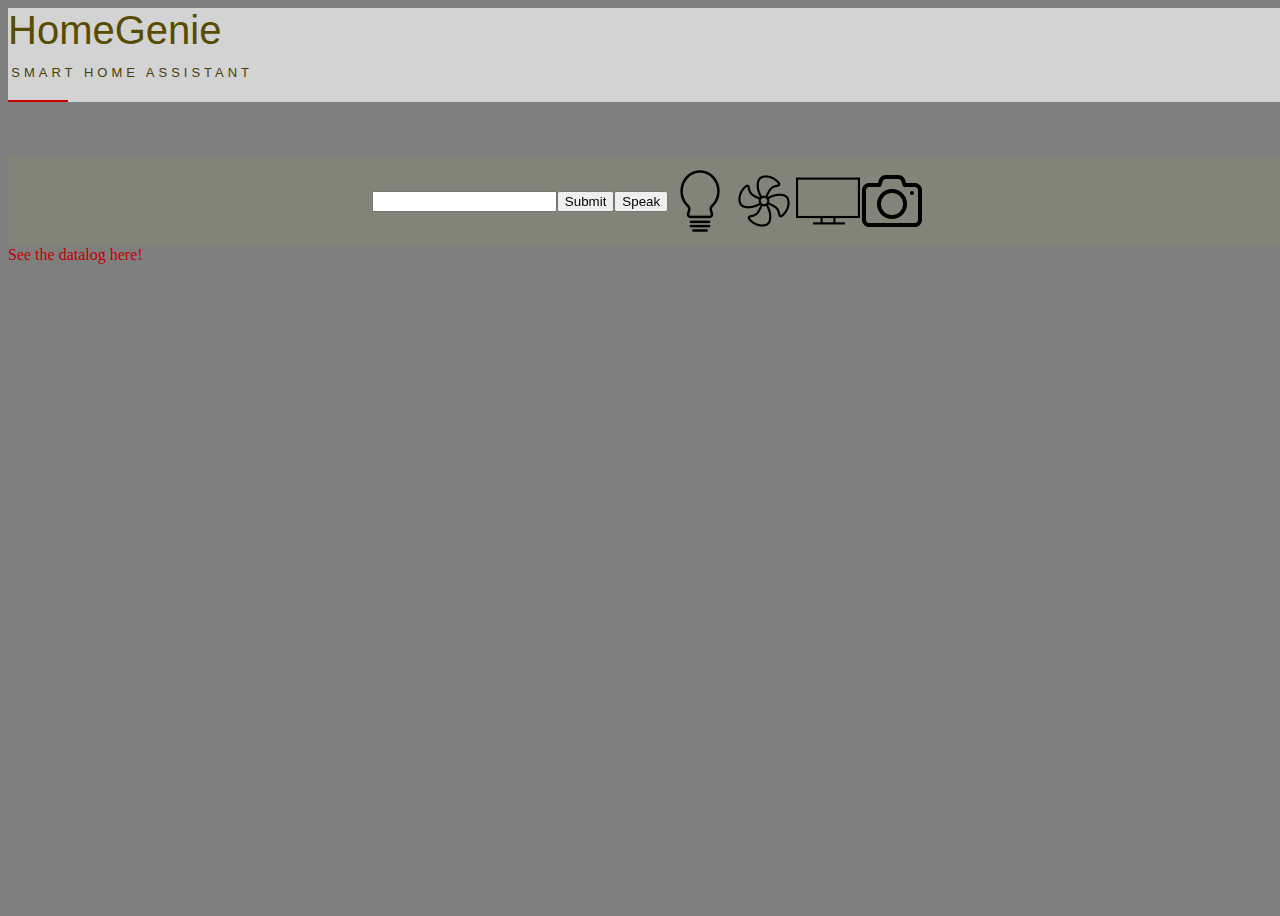
<file: index.html>
<!DOCTYPE html>
<html>

<head>
	<title>HomeGenie</title>

	<link rel="stylesheet" href="style.css">

	<link rel="stylesheet" href="https://fonts.googleapis.com/icon?family=Material+Icons">

	<link rel="stylesheet" href="https://code.getmdl.io/1.3.0/material.indigo-pink.min.css">
	<!-- <link rel="stylesheet" href="light1.css"> -->

	<script defer src="https://code.getmdl.io/1.3.0/material.min.js"></script>
	<script src="home.js"></script>
</head>





<body>




	<a href="desc.html" target="_blank">
		<div class="head" style="background-color: lightgrey;">
			<h1 style="color: rgb(87, 76, 2);">HomeGenie <span style="color: rgb(73, 64, 6);">Smart Home Assistant</span></h1>
		</div>
	</a>
	<br><br><br>





	<!-- <label for="input">Enter command:</label> -->
	<div class="content" align="center">
		<input type="text" class="form-control" id="commandEntered" />
		<!-- <button onclick="switchLight()">Submit</button> -->



		<!-- buttons -->
		<button class="mdl-button mdl-js-button mdl-js-ripple-effect" onclick="combined()" id="add-command">Submit</button>
		<button class="mdl-button mdl-js-button mdl-js-ripple-effect" onclick="startRecognition()" id="commandEntered">Speak</button>
		<br><br>



		<!-- graphics -->
		<img id="light" src="light-off.png">
		<img id="fan" src="fan-off.png" height="64">
		<img id="tv" src="tv-off.png" height="64">
		<img id="cam" src="cam-off.png" height="64">
	</div>

	<!-- commands -->
	<a href="command.html" target="_blank" rel="noopener noreferrer">See the datalog here!</a>

	<script src="https://code.jquery.com/jquery-3.6.3.min.js"></script>
	<script src="app.js"></script>

</body>

</html>
</file>
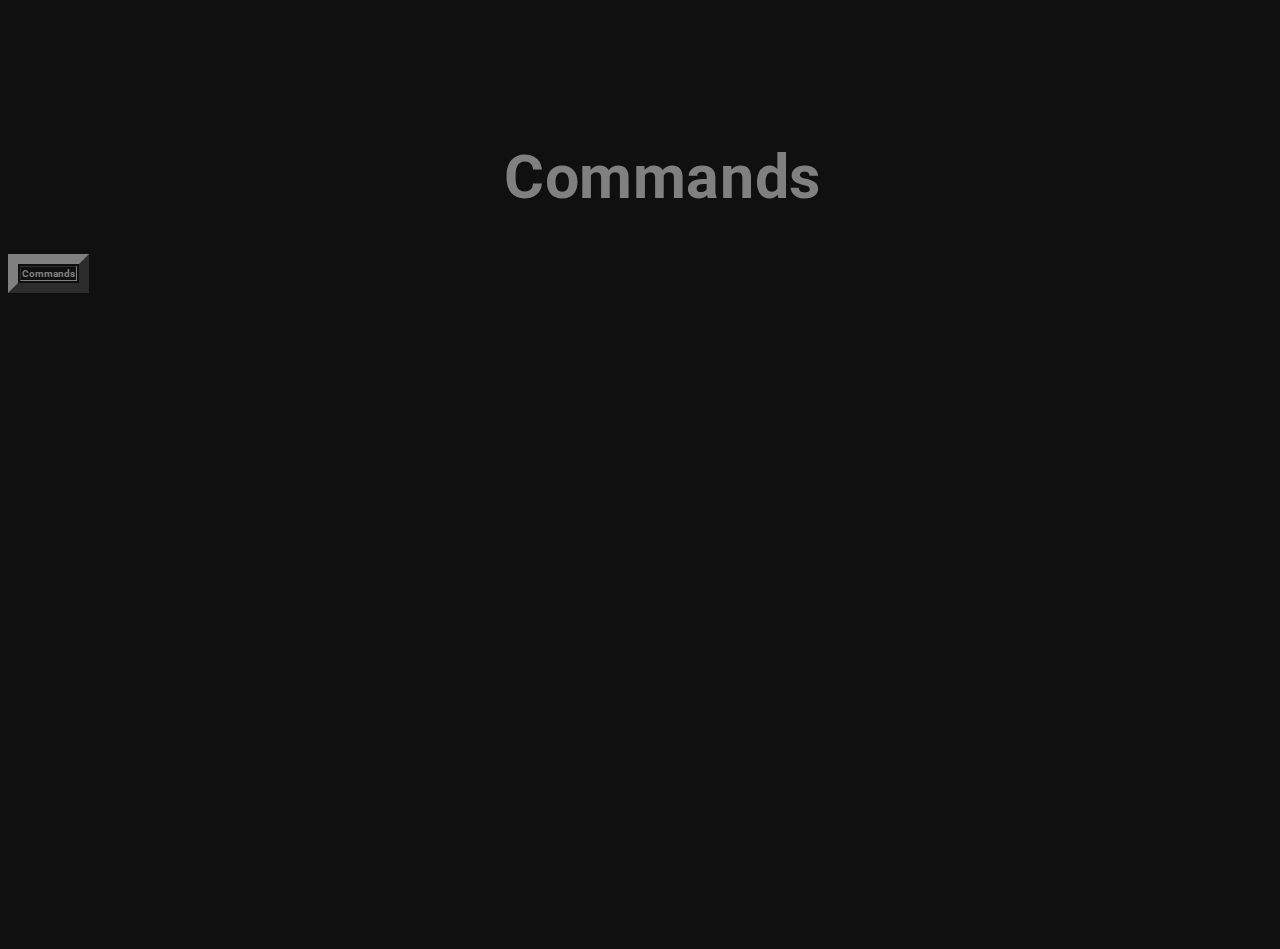
<file: command.html>
<!DOCTYPE html>
<html lang="en">
<head>
    <meta charset="UTF-8">
    <meta http-equiv="X-UA-Compatible" content="IE=edge">
    <meta name="viewport" content="width=device-width, initial-scale=1.0">
    <title>Document</title>
    <link rel="stylesheet" href="desc2.css">
    <style>
      td {
        color: lightgray;
      }
    </style>
</head>
<body>
    
      <h1 align="center" style="color:grey;">Commands</h1>
      <table id="commands" class="table" border="10">
        <thead>
          <tr>
            <th style="color: grey;">Commands</th>
            
          </tr>
        </thead>
        <tbody></tbody>
      </table>
    
      <script src="https://code.jquery.com/jquery-3.6.3.min.js"></script>
      <script src="app.js"></script>
</body>
</html>
</file>
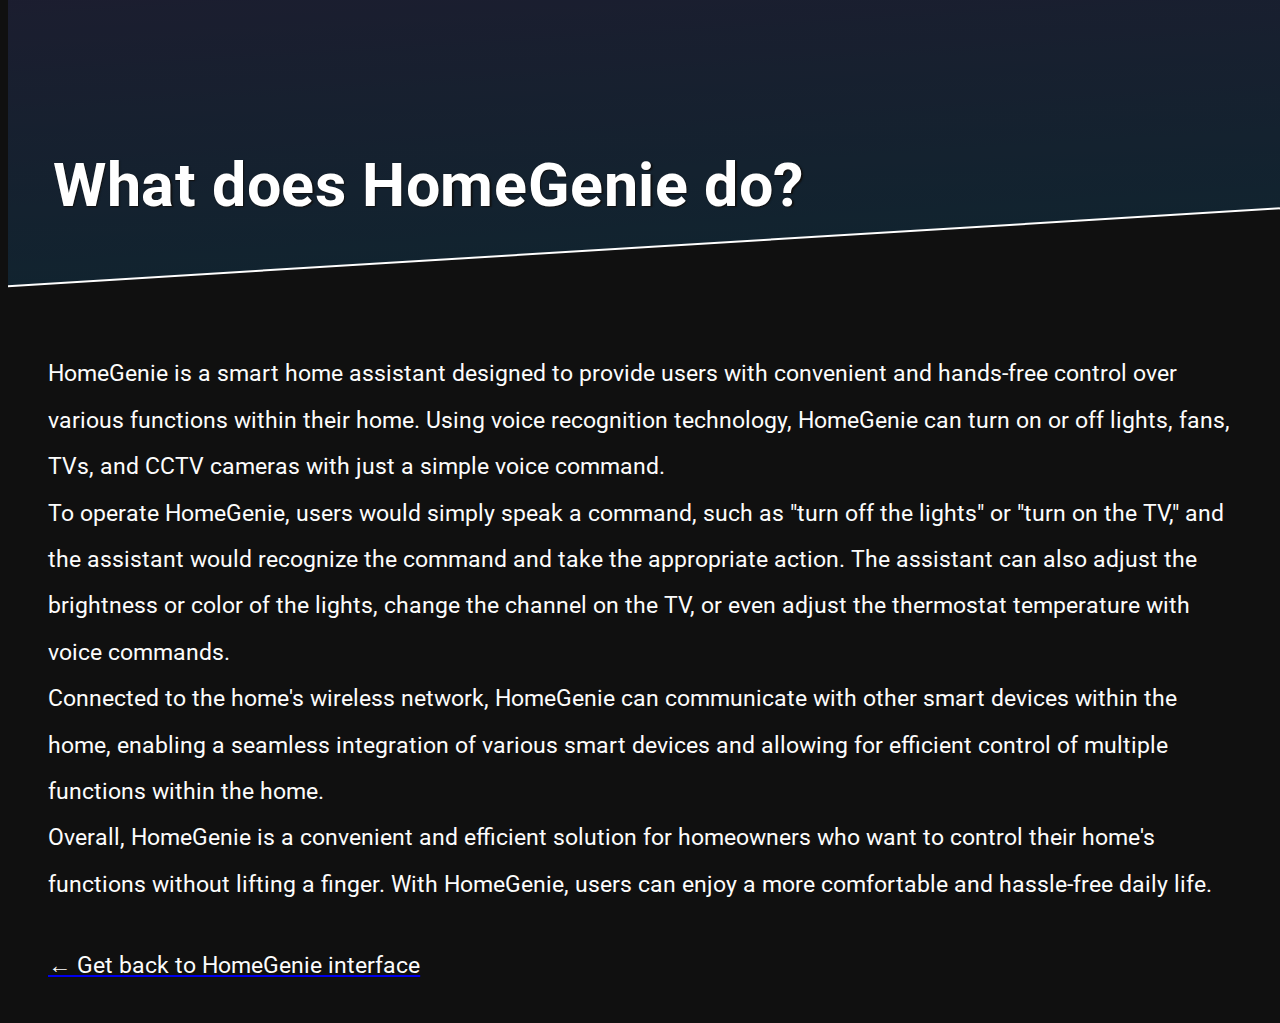
<file: desc.html>
<!DOCTYPE html>
<html lang="en">

<head>
    <meta charset="UTF-8">
    <meta http-equiv="X-UA-Compatible" content="IE=edge">
    <meta name="viewport" content="width=device-width, initial-scale=1.0">
    <title>Description</title>
    <link rel="stylesheet" href="desc2.css">
</head>

<body>
    <header>
        <h1>What does HomeGenie do?</h1>
    </header>

    <main>
        <p>HomeGenie is a smart home assistant designed to provide users with convenient and hands-free control over
            various functions within their home. Using voice recognition technology, HomeGenie can turn on or off
            lights, fans, TVs, and CCTV cameras with just a simple voice command.
            <br>

            To operate HomeGenie, users would simply speak a command, such as "turn off the lights" or "turn on the TV,"
            and the assistant would recognize the command and take the appropriate action. The assistant can also adjust
            the brightness or color of the lights, change the channel on the TV, or even adjust the thermostat
            temperature with voice commands.
            <br>

            Connected to the home's wireless network, HomeGenie can communicate with other smart devices within the
            home, enabling a seamless integration of various smart devices and allowing for efficient control of
            multiple functions within the home.
            <br>

            Overall, HomeGenie is a convenient and efficient solution for homeowners who want to control their home's
            functions without lifting a finger. With HomeGenie, users can enjoy a more comfortable and hassle-free daily
            life.
        </p>
        <a href="index.html" target="_blank"><p>&larr; Get back to HomeGenie interface</p></a>
    </main>
</body>

</html>
</file>
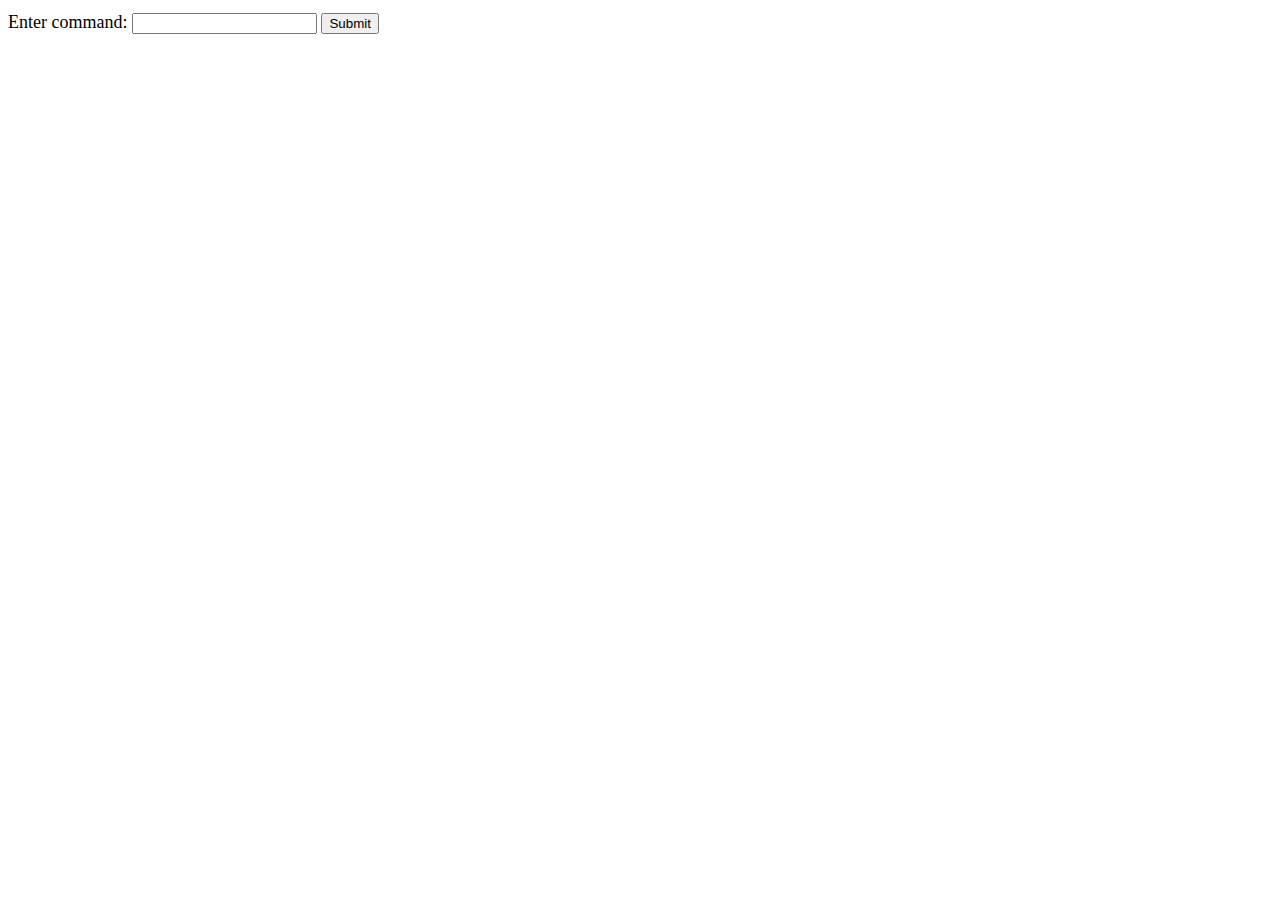
<file: light.html>
<!DOCTYPE html>
<html>
<head>
	<title>Light Switch Example</title>
    <link rel="stylesheet" href="light1.css">
	<script src="light2.js"></script>
</head>
<body>
	<label for="input">Enter command:</label>
	<input type="text" id="input">
	<button onclick="switchLight()">Submit</button>
	<br><br>
	<div class="light-bulb">
		<div id="light"></div>
	</div>
</body>
</html>
</file>
<file: style.css>
body {
  /* background-image: url(https://imgs.search.brave.com/NlFf9OXnEdHFe066GWayqFS8Qr4rA07Us1tDIEXBaJo/rs:fit:1200:720:1/g:ce/aHR0cHM6Ly9pLnl0/aW1nLmNvbS92aS9y/ZEdod2UxUTZMWS9t/YXhyZXNkZWZhdWx0/LmpwZw); */
  background-image: url(https://imgs.search.brave.com/abeOY0qvcUwO7p4lDDJdIM_jJt69C5Ty4zgAYGAF5Jc/rs:fit:1200:1200:1/g:ce/aHR0cHM6Ly93d3cu/YnJhbmRoaWxsLmNv/bS93cC1jb250ZW50/L3VwbG9hZHMvMjAx/NS8wMS9CcmFuZGhp/bGwtV2ViLUJhY2tn/cm91bmQuanBn);
  background-repeat: no-repeat;
  background-position: center;
  background-size: cover;
  height: 100vh;
  width: 100vw;
  /* display: flex; */
  /* justify-content: center; */
  align-items: center;
  /* -webkit-backdrop-filter: blur(5px);
    backdrop-filter: blur(5px); */
  background-color: rgba(0, 0, 0, 0.5);
}

h1 {
  position: relative;
  padding: 0;
  margin: 0;
  font-family: "Raleway", sans-serif;
  font-weight: 300;
  font-size: 40px;
  color: #080808;
  -webkit-transition: all 0.4s ease 0s;
  -o-transition: all 0.4s ease 0s;
  transition: all 0.4s ease 0s;
}

h1 span {
  display: block;
  font-size: 0.5em;
  line-height: 1.3;
}

.head h1 {
  text-transform: capitalize;
}

.head h1:before {
  position: absolute;
  left: 0;
  bottom: 0;
  width: 60px;
  height: 2px;
  content: "";
  background-color: #c50000;
}

.head h1 span {
  font-size: 13px;
  font-weight: 500;
  text-transform: uppercase;
  letter-spacing: 4px;
  line-height: 3em;
  padding-left: 0.25em;
  color: rgba(0, 0, 0, 0.4);
  padding-bottom: 10px;
}

.alt-head h1 {
  text-align: center;
}

.alt-head h1:before {
  left: 50%;
  margin-left: -30px;
}

a:link,
:visited,
:hover,
:active {
  text-decoration: none;
  color: #c50000;
}

.content {
  height: 10vh;
  size-adjust: 200%;
  width: 100vw;
  display: flex;
  justify-content: center;
  align-items: center;
  -webkit-backdrop-filter: blur(5px);
  backdrop-filter: blur(5px);
  background-color: rgba(160, 152, 90, 0.184);

}
</file>
<file: light1.css>
@import url(https://fonts.googleapis.com/css?family=Lato:100,300,400|Playfair+Display:400,700,400italic|Libre+Baskerville:400,700,400italic|Muli:300,400|Open+Sans:400,300,700|Oswald:400,700|Raleway:400,100,300,700|Montserrat:400,700|Merriweather:400,300,300italic,400italic,700|Bree+Serif|Vollkorn:400italic,400,700|Abril+Fatface|Cardo:400,400italic);

html {
  box-sizing: border-box;
}
*, *:before, *:after {
  box-sizing: inherit;
}

/* Basically just a bunch of typeface classes, some helper classes(letter-spacing, font-weight, etc.), decorative classes(line-on-headers, double-lines, etc). Three types of bg, image, gradient and solid color. I do this for testing headings/hero-image typography. Now there are ten presets here, but you can mix everything. I know that this brings to classivitis, but I still didn't dwelved into Saas, it is next on my learning roadmap, but I will create a fork soon with Saas and variables. */


/* Preset 1 ---- Bold/cursive  */
/* Preset 2 ---- Thin/bold  */
/* Preset 3 ---- Add emphasis with color */
/* Preset 4 ---- Thin/Super bold/thin */
/* Preset 5 ---- Playing with serifs */
/* Preset 6 ---- Super contrast */
/* Preset 7 ---- Vertical text */
/* Preset 8 ---- Playful type */
/* Preset 9 ---- Middle flourish */
/* Preset 10 ---- Overlay text */

/* ==== Font sizes(based on Typeplate's scale) ==== */
html {
  font: normal 112.5%/1.65 serif; /* base font size 18px with 1.65 line-height */
  -moz-font-feature-settings: "liga=1, dlig=1"; /* common and discretionary ligatures */
    -ms-font-feature-settings: "liga", "dlig";
    -webkit-font-feature-settings: "liga", "dlig";
    -o-font-feature-settings: "liga", "dlig";
    font-feature-settings: "liga", "dlig";
}
h1,
h2,
h3,
h4,
h5,
h6 {
  line-height: 1;
  margin-top: 0;
  color: #fff;
	display: inline-block;
	position: relative;
}
p{
  margin-top: 4rem;
  color: #fff;
  font-size: 0.9rem;
  line-height: 1
}
.gigantic{font-size: 11rem;}
.supersize{font-size: 8rem;}
.tera {
  font-size: 6.5rem; /* 117 / 18 = 6.5 */
  margin-bottom: 0.25385rem;
}

.giga {
  font-size: 5rem; /* 90 / 18 = 5 */
  margin-bottom: 0.33rem;
}

.mega {
  font-size: 4rem; /* 72 / 18 = 4 */
  margin-bottom: 0.4125rem;
}

.alpha {
  font-size: 3.33333rem; /* 60 / 18 = 3.3333 */
  margin-bottom: 0.495rem;
}

.beta {
  font-size: 2.6667rem; /* 48 / 18 = 2.6667 */
  margin-bottom: 0.61875rem;
}

.gamma {
  font-size: 2rem; /* 36 / 18 = 2 */
  margin-bottom: 0.825rem;
}

.delta {
  font-size: 1.3333333333333333rem; /* 24 / 18 = 1.3333 */
  margin-bottom: 1.2375rem;
}

.epsilon {
  font-size: 1.16667rem; /* 21 / 18 = 1.1667 */
  margin-bottom: 1.41429rem;
}

.zeta {
  font-size: 1rem; /* 18 = 18 × 1 */
  margin-bottom: 1.65rem;
}
/* ==== Typefaces  ==== */

.open-sans{font-family: 'Open Sans';}
.lato{font-family: 'Lato'}
.playfair-display{font-family: 'Playfair Display'}
.libre-baskerville{font-family: 'Libre Baskerville'}
.oswald{font-family: 'Oswald'}
.montserrat{font-family: 'Montserrat'}
.vollkorn{font-family: 'Vollkorn'}
.bree-serif{font-family: 'Bree Serif'}
.raleway{font-family: 'Raleway'}
.merriweather{font-family: 'Merriweather'}
.cardo{font-family: 'Cardo'}
.abril-fatface{font-family: 'Abril Fatface'}
.muli{font-family: 'Muli'}

/* ==== Weights, styles, letterspacing, etc. ==== */

.thin{font-weight: 100;}
.light{font-weight: 300;}
.regular{font-weight: 400;}
.bold{font-weight: 700;}
.italic{font-style: italic;}
.normal{font-style: normal;}
.ls-small{letter-spacing: 2px;}
.ls-medium{letter-spacing: 4px;}
.ls-large{letter-spacing: 8px;}
.ls-xlarge{letter-spacing: 12px;}
.uppercase{text-transform: uppercase;}
.color-emphasis-1{color: #FF4056}
.color-emphasis-2{color: #000;}
.color-emphasis-3{color: #60547c}
.text-left{text-align: left;}
.line-height-small{line-height: 1.2}
.line-height-medium{line-height: 1.45}
.line-height-large{line-height: 1.65}


/* ===== Flourish, heading horizontal lines, etc. ==== */

.thick-header-line:before, .thick-header-line:after{
	content: "";
	display: block;
	position: absolute;
	width:7rem;
	height: 4px;
	background-color: #fff;
	top:50%;
	margin-bottom: -4px;
}
.thick-header-line:before{
	left: -7.5rem;
}
.thick-header-line:after{
	right: -7.5rem;
}

.thin-header-line:before, .thin-header-line:after{
	content: "";
	display: block;
	position: absolute;
	width:7rem;
	height: 1px;
	background-color: #fff;
	top:50%;
	margin-bottom: -1px;
}
.thin-header-line:before{
	left: -7.5rem;
}
.thin-header-line:after{
	right: -7rem;
}
.line-after-heading:before{
	content: "";
	display: block;
	position: absolute;
	background-color: #fff;
	width:4rem;
	height: 2px;
	margin-left: auto;
	margin-right: auto;
	left: 0;
	right: 0;
	bottom: -2rem;
	
}
.double-header-line:before, .double-header-line:after{
	content: "";
	display: block;
	position: absolute;
	width:7rem;
	background-color: transparent;
	height: 4px;
	border-top: 1px solid #fff;
	border-bottom:1px solid #fff;
	top: 50%;
	margin-bottom: -4px;
}
.double-header-line:before{
	left: -7.5rem;
}
.double-header-line:after{
	right: -7.5rem;
}
.decorative-span{
  display: inline-block;
    font-size: 30px;
    line-height: 60px;
    margin: 0 10px;
    position: relative;
    vertical-align: middle;
	color: #fff;
}
.decorative-span:before, .decorative-span:after{
    background-color: #fff;
    bottom: 100%;
    content: "";
    height: 2px;
    left: 0;
    position: absolute;
    right: 0;
}
.decorative-span:after {
    top: 96%;
}

.text-overlay:before{
	content: attr(data-text);
	z-index: 99;
	width: 98%;
	height: 50px;
	background-color: hsla(0,0%,0%,0.6);
	position: absolute;
	margin-left: auto;
	margin-right: auto;
	left: 0;
	right: 0;
	top: 50%;
	transform: translateY(-50%);
	line-height: 50px;
	text-align: center;
	color:#f0ad00;
	font-family: 'bree serif';
	font-style: normal;
	font-size: 1.3rem;
	letter-spacing: 0;
	text-transform: none;
	font-weight: 400;
}

/* ==== General styles ==== */
section{
	height: 600px;
	padding: 3rem 0;
	position: relative;
}
.wrapper{
	max-width: 53.33rem;
	margin: 0 auto;
	position: relative;
	z-index: 10;
	transform: translateY(-50%);
	top:50%;
	text-align: center;
}
.wrapper.large-wrap{max-width: 100%;}
section:nth-of-type(3n+1){
	background-size: cover;
}
section:nth-of-type(1){
	background-image: url(https://download.unsplash.com/photo-1429277096327-11ee3b761c93);
}
section:nth-of-type(2){
  background: -webkit-linear-gradient(90deg, #24C6DC 10%, #514A9D 90%); /* Chrome 10+, Saf5.1+ */
  background:    -moz-linear-gradient(90deg, #24C6DC 10%, #514A9D 90%); /* FF3.6+ */
  background:     -ms-linear-gradient(90deg, #24C6DC 10%, #514A9D 90%); /* IE10 */
  background:      -o-linear-gradient(90deg, #24C6DC 10%, #514A9D 90%); /* Opera 11.10+ */
  background:         linear-gradient(90deg, #24C6DC 10%, #514A9D 90%); /* W3C */
        
}
section:nth-of-type(3){
	background-color: #2A2C39;
}
section:nth-of-type(4){
	background-image: url(https://download.unsplash.com/photo-1428550670225-15f007f6f1ba)
}
section:nth-of-type(5){
  background: -webkit-linear-gradient(90deg, #134E5E 10%, #71B280 90%); /* Chrome 10+, Saf5.1+ */
  background:    -moz-linear-gradient(90deg, #134E5E 10%, #71B280 90%); /* FF3.6+ */
  background:     -ms-linear-gradient(90deg, #134E5E 10%, #71B280 90%); /* IE10 */
  background:      -o-linear-gradient(90deg, #134E5E 10%, #71B280 90%); /* Opera 11.10+ */
  background:         linear-gradient(90deg, #134E5E 10%, #71B280 90%); /* W3C */
        
        
}
section:nth-of-type(6){
	background-color: #FCF751;
}
section:nth-of-type(7){
	background-image: url(https://images.unsplash.com/photo-1453974336165-b5c58464f1ed?ixlib=rb-0.3.5&q=80&fm=jpg&crop=entropy&s=12d0ef05e407b1c9c85ad9875ece1a13)
}
section:nth-of-type(8){
	
  background: -webkit-linear-gradient(90deg, #485563 10%, #29323c 90%); /* Chrome 10+, Saf5.1+ */
  background:    -moz-linear-gradient(90deg, #485563 10%, #29323c 90%); /* FF3.6+ */
  background:     -ms-linear-gradient(90deg, #485563 10%, #29323c 90%); /* IE10 */
  background:      -o-linear-gradient(90deg, #485563 10%, #29323c 90%); /* Opera 11.10+ */
  background:         linear-gradient(90deg, #485563 10%, #29323c 90%); /* W3C */
        
}
section:nth-of-type(9){
	background-color: #b78681;
}
section:nth-of-type(10){
	background-image: url(https://ununsplash.imgix.net/uploads/1413259835094dcdeb9d3/6e609595?q=75&fm=jpg&s=6a4fc66161293fc4a43a6ca6f073d1c5)
}
section:before{
	content: attr(data-description);
	font-size: 0.9rem;
	font-family: 'oswald';
	color: #fff;
	position: absolute;
	z-index: 20;
	left: 2rem;
	top: 2rem;
}

/* Media queries */
 @media screen and (min-width: 1440px) {
   section{height:700px}
 }
</file>
<file: desc2.css>
@import url(https://fonts.googleapis.com/css?family=Roboto:400,700);

:root {
	/* Base font size */
	font-size: 10px;

	/* Heading height variable*/
	--heading-height: 30em;
}

body {
	font-family: "Roboto", Arial, sans-serif;
	min-height: 100vh;
	background-color: #101010;
}

header {
	position: fixed;
	width: 100%;
	height: var(--heading-height);
}

/* Create angled background with 'before' pseudo-element */
header::before {
	content: "";
	display: block;
	position: absolute;
	left: 0;
	bottom: 6em;
	width: 100%;
	height: calc(var(--heading-height) + 10em);
	z-index: -1;
	transform: skewY(-3.5deg);
	background: 
		linear-gradient(rgba(0,0,0,.6), rgba(0,0,0,.6)),
		url(https://images.unsplash.com/photo-1495464101292-552d0b52fe41?auto=format&fit=crop&w=1350&q=80) no-repeat center,
		linear-gradient(#4e4376, #2b5876);
	background-size: cover;
	border-bottom: .2em solid #fff;
}

h1 {
	font-size: calc(2.8em + 2.6vw);
	font-weight: 700;
	letter-spacing: .01em;
	padding: 10rem 0 0 4.5rem;
	text-shadow: .022em .022em .022em #111;
	color: #fff;
}

main {
	padding: calc(var(--heading-height) + 1.5vw) 4em 0;
}

p {
	font-size: calc(2em + .25vw);
	font-weight: 400;
	line-height: 2;
	margin-bottom: 1.5em;
	color: #fcfcfc;
}
</file>
